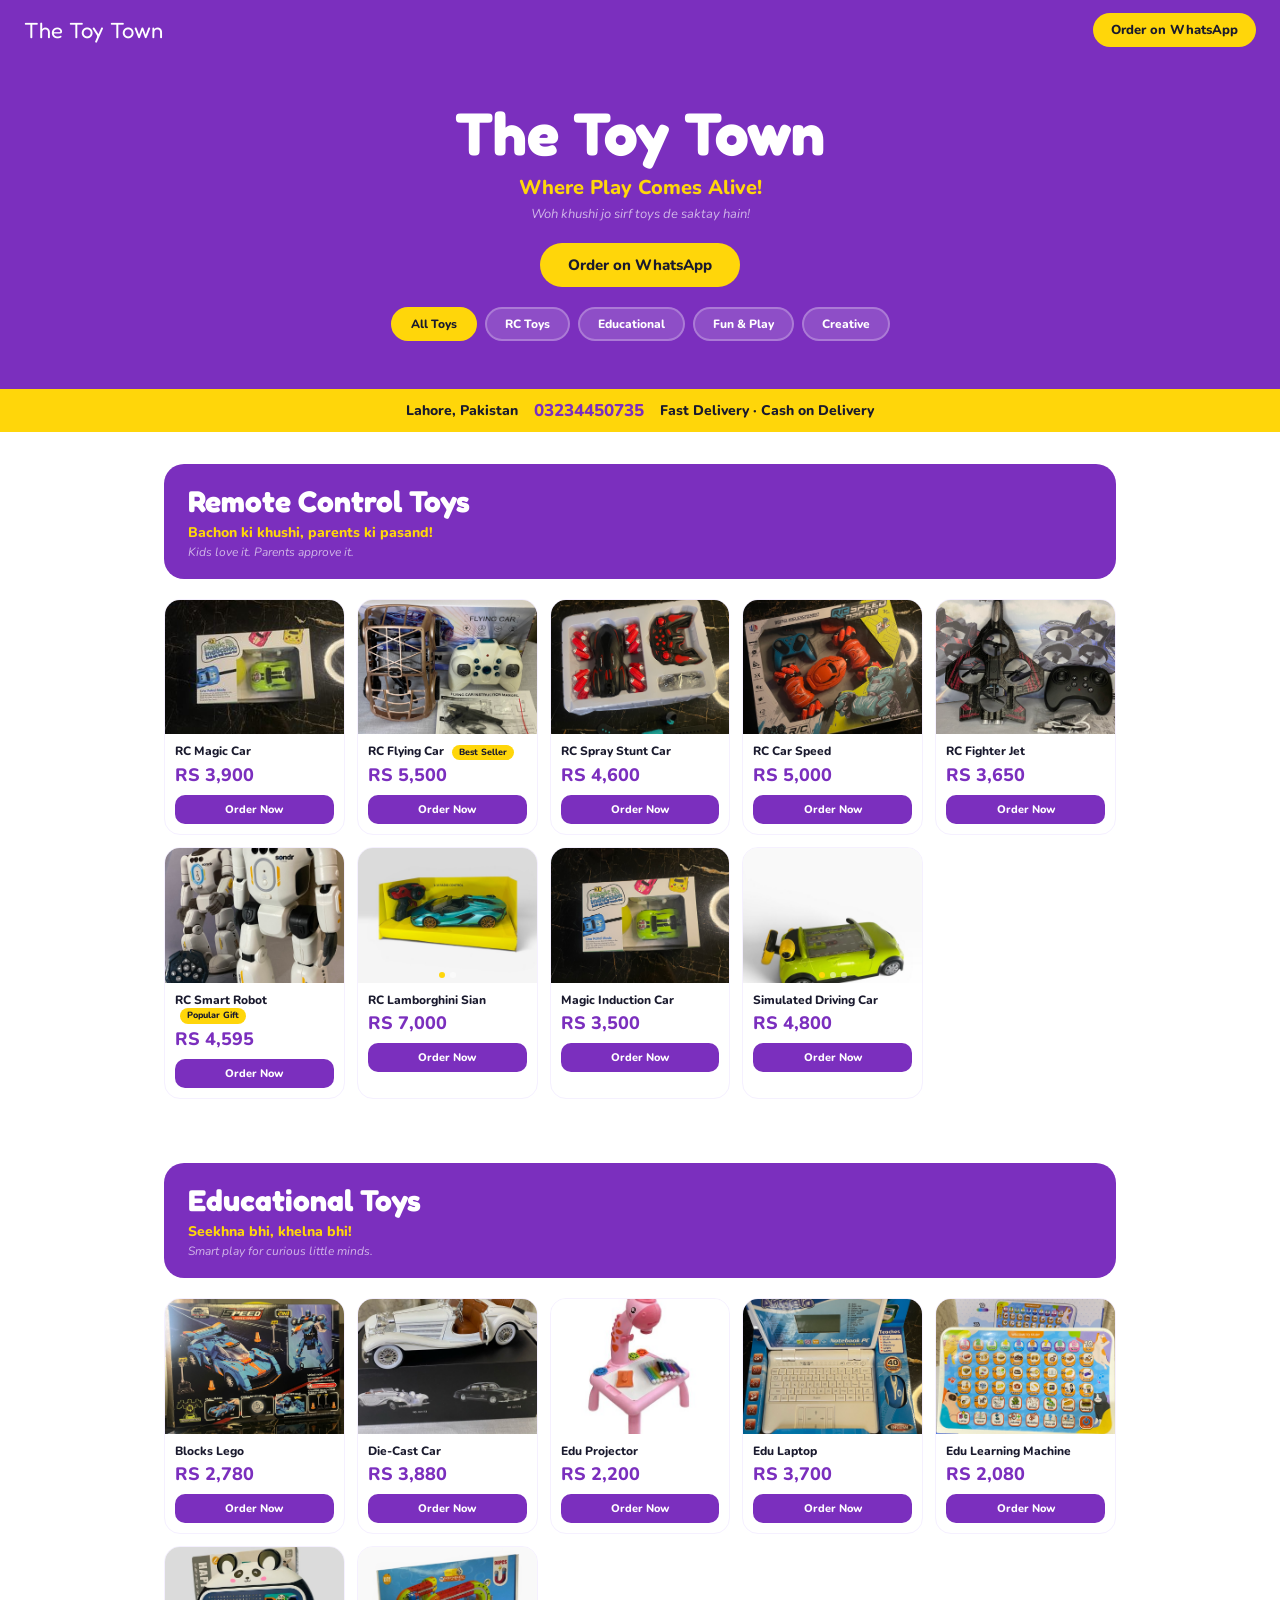
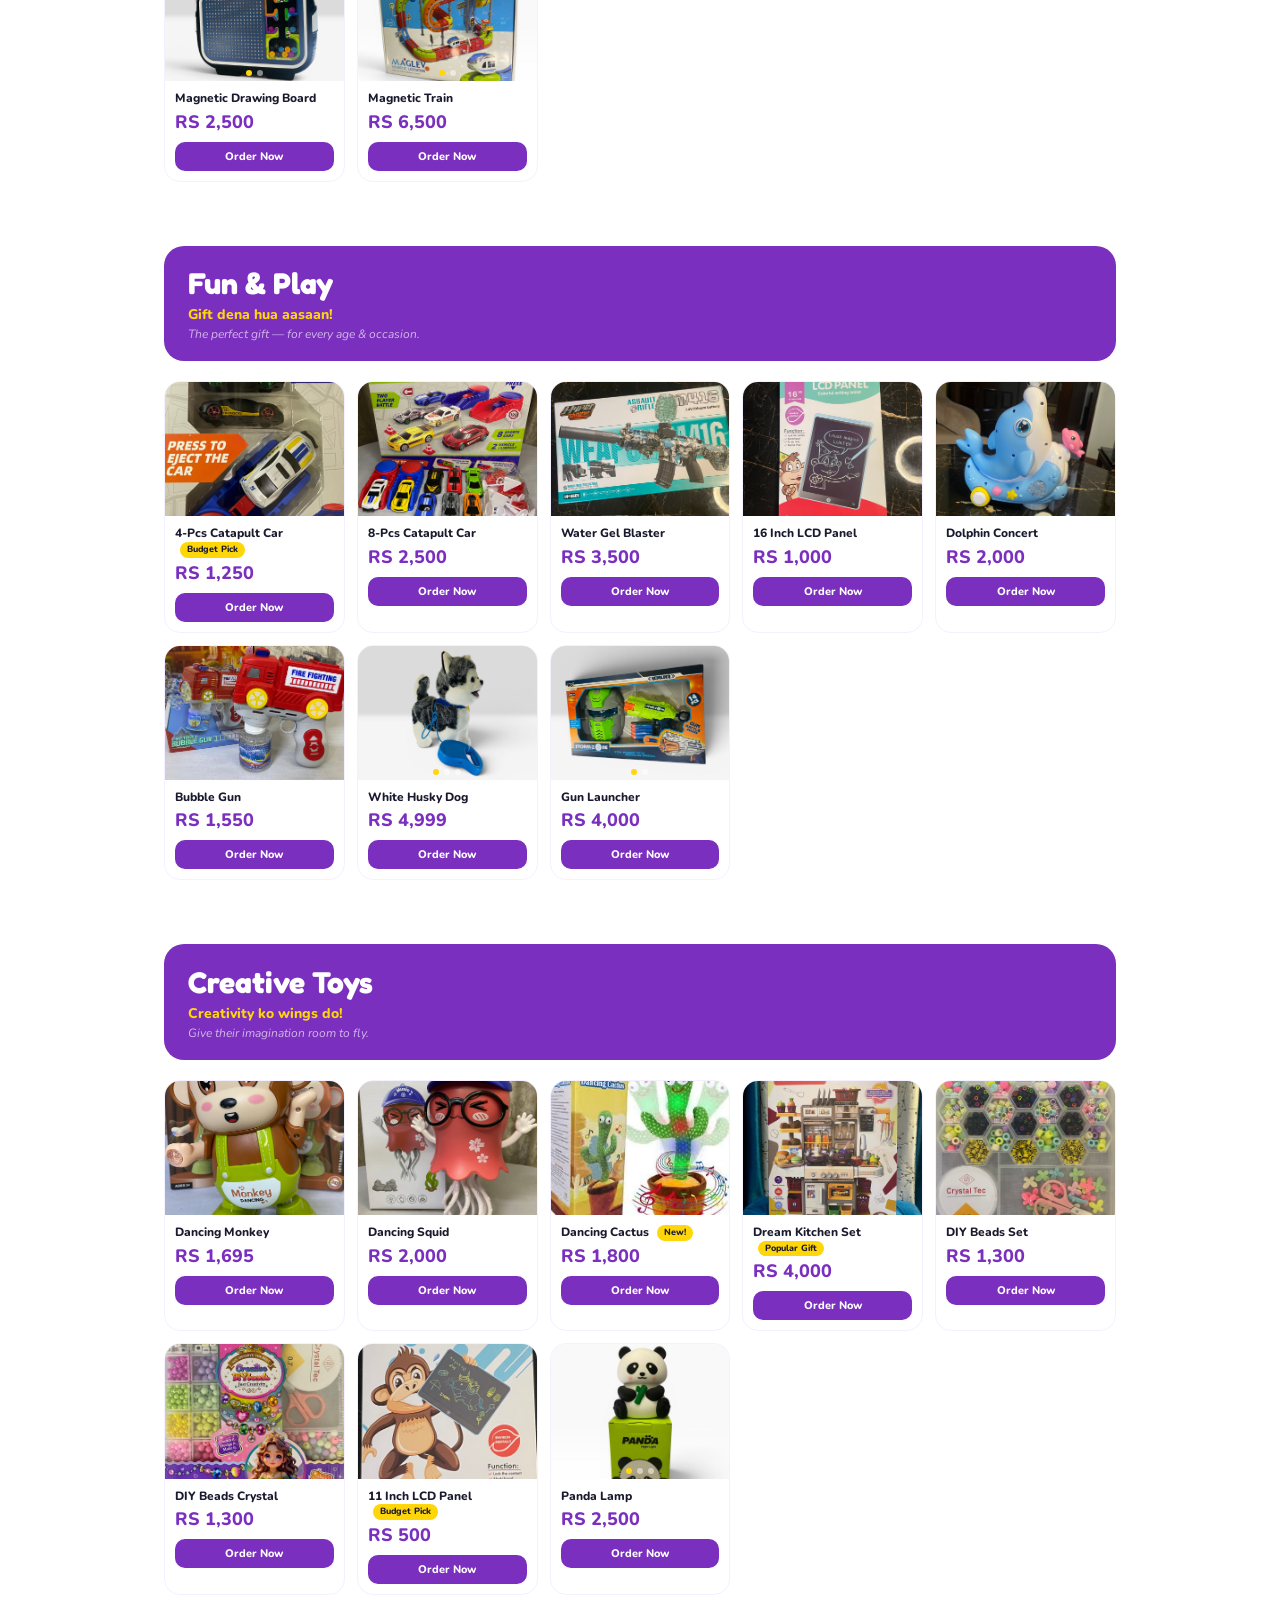
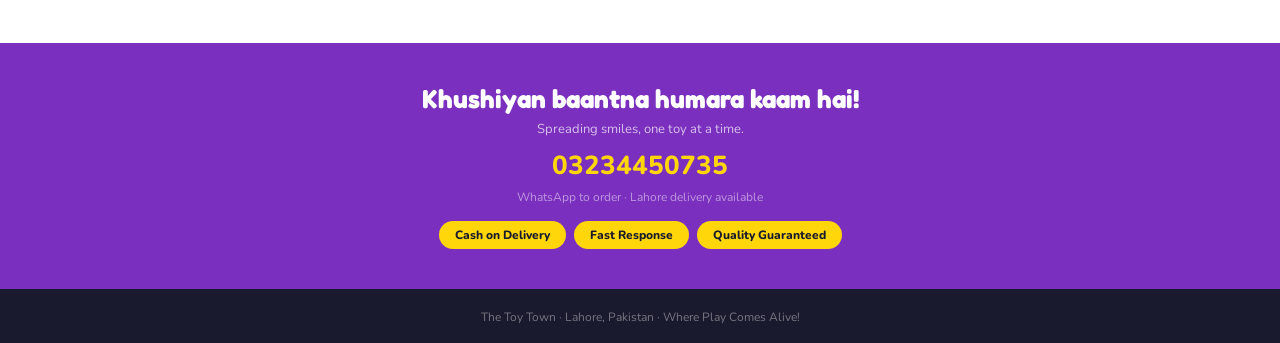
<file: index.html>
<!DOCTYPE html>
<html lang="en">
<head>
  <meta charset="UTF-8" />
  <meta name="viewport" content="width=device-width, initial-scale=1.0" />
  <meta name="description" content="The Toy Town — Where Play Comes Alive! RC toys, educational toys, creative sets and gifts. Order on WhatsApp. Lahore, Pakistan." />

  <title>The Toy Town — Where Play Comes Alive!</title>

  <!-- Fonts -->
  <link rel="preconnect" href="https://fonts.googleapis.com" />
  <link rel="preconnect" href="https://fonts.gstatic.com" crossorigin />
  <link href="https://fonts.googleapis.com/css2?family=Fredoka+One&family=Nunito:wght@400;600;700;800&display=swap" rel="stylesheet" />

  <!-- Styles -->
  <link rel="stylesheet" href="css/style.css" />
</head>
<body>

  <!-- ── NAV ─────────────────────────────────────────────── -->
  <nav>
    <span class="nav-brand">The Toy Town</span>
    <a class="nav-wa" href="https://wa.me/923234450735" target="_blank" rel="noopener">
      Order on WhatsApp
    </a>
  </nav>

  <!-- ── HERO ────────────────────────────────────────────── -->
  <div class="hero">
    <h1>The Toy Town</h1>
    <p class="hero-tagline">Where Play Comes Alive!</p>
    <p class="hero-urdu">Woh khushi jo sirf toys de saktay hain!</p>
    <a class="hero-cta" href="https://wa.me/923234450735" target="_blank" rel="noopener">
      Order on WhatsApp
    </a>

    <div class="filter-bar">
      <button class="filter-pill active" data-filter="all">All Toys</button>
      <button class="filter-pill" data-filter="rc">RC Toys</button>
      <button class="filter-pill" data-filter="edu">Educational</button>
      <button class="filter-pill" data-filter="fun">Fun &amp; Play</button>
      <button class="filter-pill" data-filter="creative">Creative</button>
    </div>
  </div>

  <!-- ── CONTACT BAR ──────────────────────────────────────── -->
  <div class="contact-bar">
    <span>Lahore, Pakistan</span>
    <span class="wa-num">03234450735</span>
    <span>Fast Delivery &middot; Cash on Delivery</span>
  </div>

  <!-- ── RC TOYS ──────────────────────────────────────────── -->
  <section class="section" id="rc">
    <div class="section-header">
      <h2>Remote Control Toys</h2>
      <p class="section-tagline">Bachon ki khushi, parents ki pasand!</p>
      <p class="section-tagline-ur">Kids love it. Parents approve it.</p>
    </div>
    <div class="grid"></div>
  </section>

  <!-- ── EDUCATIONAL ──────────────────────────────────────── -->
  <section class="section" id="edu">
    <div class="section-header">
      <h2>Educational Toys</h2>
      <p class="section-tagline">Seekhna bhi, khelna bhi!</p>
      <p class="section-tagline-ur">Smart play for curious little minds.</p>
    </div>
    <div class="grid"></div>
  </section>

  <!-- ── FUN & PLAY ────────────────────────────────────────── -->
  <section class="section" id="fun">
    <div class="section-header">
      <h2>Fun &amp; Play</h2>
      <p class="section-tagline">Gift dena hua aasaan!</p>
      <p class="section-tagline-ur">The perfect gift — for every age &amp; occasion.</p>
    </div>
    <div class="grid"></div>
  </section>

  <!-- ── CREATIVE ──────────────────────────────────────────── -->
  <section class="section" id="creative">
    <div class="section-header">
      <h2>Creative Toys</h2>
      <p class="section-tagline">Creativity ko wings do!</p>
      <p class="section-tagline-ur">Give their imagination room to fly.</p>
    </div>
    <div class="grid"></div>
  </section>

  <!-- ── BACK STRIP ────────────────────────────────────────── -->
  <div class="back-strip">
    <h3>Khushiyan baantna humara kaam hai!</h3>
    <p>Spreading smiles, one toy at a time.</p>
    <div class="back-wa">03234450735</div>
    <p style="color:rgba(255,255,255,0.5);font-size:12px">WhatsApp to order &middot; Lahore delivery available</p>
    <div class="promises">
      <span class="promise">Cash on Delivery</span>
      <span class="promise">Fast Response</span>
      <span class="promise">Quality Guaranteed</span>
    </div>
  </div>

  <!-- ── FOOTER ────────────────────────────────────────────── -->
  <footer>
    <span>The Toy Town &middot; Lahore, Pakistan &middot; Where Play Comes Alive!</span>
  </footer>

  <!-- Product data — edit this file to add/update products -->
  <script src="js/products.js"></script>
  <!-- Site logic — no need to touch this file -->
  <script src="js/script.js"></script>

</body>
</html>
</file>
<file: css/style.css>
/* ============================================================
   THE TOY TOWN — style.css
   Brand colours, layout, components
   To change brand colour: update --purple below, done.
   ============================================================ */

/* ── BRAND VARIABLES ──────────────────────────────────────── */
:root {
  --purple:   #7B2FBE;
  --purple-l: #F5F0FF;
  --yellow:   #FFD60A;
  --navy:     #1a1a2e;
  --white:    #ffffff;
  --gray:     #64748b;
  --radius-sm: 10px;
  --radius-md: 16px;
  --radius-lg: 20px;
}

/* ── RESET & BASE ─────────────────────────────────────────── */
*, *::before, *::after { box-sizing: border-box; margin: 0; padding: 0; }
body {
  font-family: 'Nunito', sans-serif;
  background: var(--white);
  color: var(--navy);
  overflow-x: hidden;
}
img { display: block; max-width: 100%; }
a { text-decoration: none; }

/* ── NAV ──────────────────────────────────────────────────── */
nav {
  background: var(--purple);
  padding: 0 1.5rem;
  height: 60px;
  display: flex;
  align-items: center;
  justify-content: space-between;
  position: sticky;
  top: 0;
  z-index: 100;
}
.nav-brand {
  font-family: 'Fredoka One', cursive;
  font-size: 22px;
  color: var(--white);
}
.nav-wa {
  background: var(--yellow);
  color: var(--navy);
  border-radius: 30px;
  padding: 8px 18px;
  font-size: 13px;
  font-weight: 800;
  white-space: nowrap;
  font-family: 'Nunito', sans-serif;
}
.nav-wa:hover { opacity: 0.9; }

/* ── HERO ─────────────────────────────────────────────────── */
.hero {
  background: var(--purple);
  padding: 2.5rem 1.5rem 3rem;
  text-align: center;
}
.hero h1 {
  font-family: 'Fredoka One', cursive;
  font-size: clamp(32px, 8vw, 60px);
  color: var(--white);
  line-height: 1.1;
}
.hero-tagline {
  font-size: clamp(14px, 3vw, 20px);
  font-weight: 800;
  color: var(--yellow);
  margin-top: 8px;
}
.hero-urdu {
  font-size: 13px;
  color: rgba(255, 255, 255, 0.65);
  margin-top: 4px;
  font-style: italic;
}
.hero-cta {
  display: inline-block;
  background: var(--yellow);
  color: var(--navy);
  border-radius: 40px;
  padding: 12px 28px;
  font-size: 15px;
  font-weight: 800;
  margin-top: 1.25rem;
  font-family: 'Nunito', sans-serif;
}
.hero-cta:hover { opacity: 0.9; }

/* ── FILTER PILLS ─────────────────────────────────────────── */
.filter-bar {
  display: flex;
  gap: 8px;
  justify-content: center;
  flex-wrap: wrap;
  margin-top: 1.25rem;
}
.filter-pill {
  background: rgba(255, 255, 255, 0.15);
  color: var(--white);
  border-radius: 999px;
  padding: 7px 18px;
  font-size: 12px;
  font-weight: 800;
  border: 2px solid rgba(255, 255, 255, 0.25);
  cursor: pointer;
  transition: all 0.2s;
  font-family: 'Nunito', sans-serif;
}
.filter-pill:hover { background: rgba(255, 255, 255, 0.28); }
.filter-pill.active {
  background: var(--yellow);
  color: var(--navy);
  border-color: var(--yellow);
}

/* ── CONTACT BAR ──────────────────────────────────────────── */
.contact-bar {
  background: var(--yellow);
  padding: 10px 1.5rem;
  display: flex;
  align-items: center;
  justify-content: center;
  gap: 16px;
  flex-wrap: wrap;
}
.contact-bar span { font-size: 14px; font-weight: 800; color: var(--navy); }
.contact-bar .wa-num { font-size: 17px; color: var(--purple); }

/* ── SECTIONS ─────────────────────────────────────────────── */
.section {
  padding: 2rem 1.5rem;
  max-width: 1000px;
  margin: 0 auto;
}
.section-header {
  background: var(--purple);
  border-radius: var(--radius-lg);
  padding: 1.2rem 1.5rem;
  margin-bottom: 1.25rem;
}
.section-header h2 {
  font-family: 'Fredoka One', cursive;
  font-size: clamp(20px, 4vw, 30px);
  color: var(--white);
}
.section-tagline {
  font-size: 14px;
  font-weight: 800;
  color: var(--yellow);
  margin-top: 4px;
}
.section-tagline-ur {
  font-size: 12px;
  color: rgba(255, 255, 255, 0.65);
  margin-top: 2px;
  font-style: italic;
}

/* ── PRODUCT GRID ─────────────────────────────────────────── */
.grid {
  display: grid;
  grid-template-columns: repeat(auto-fill, minmax(155px, 1fr));
  gap: 12px;
}

/* ── PRODUCT CARD ─────────────────────────────────────────── */
.card {
  background: var(--white);
  border-radius: var(--radius-md);
  overflow: hidden;
  border: 1.5px solid var(--purple-l);
  transition: transform 0.15s;
}
.card:hover { transform: translateY(-3px); }

.card-img-wrap {
  background: var(--purple-l);
  aspect-ratio: 4 / 3;
  overflow: hidden;
  display: flex;
  align-items: center;
  justify-content: center;
  position: relative;
}
.card-img-wrap img {
  width: 100%;
  height: 100%;
  object-fit: cover;
  transition: opacity 0.3s;
}

.card-body { padding: 10px; }
.card-name {
  font-size: 12px;
  font-weight: 800;
  color: var(--navy);
  margin-bottom: 3px;
  line-height: 1.3;
}
.card-price {
  font-size: 18px;
  font-weight: 800;
  color: var(--purple);
  margin-bottom: 8px;
}
.badge {
  display: inline-block;
  background: var(--yellow);
  color: var(--navy);
  font-size: 9px;
  font-weight: 800;
  padding: 2px 7px;
  border-radius: 999px;
  margin-left: 5px;
  vertical-align: middle;
}
.order-btn {
  display: block;
  background: var(--purple);
  color: var(--white);
  text-align: center;
  border-radius: var(--radius-sm);
  padding: 7px;
  font-size: 11px;
  font-weight: 800;
  font-family: 'Nunito', sans-serif;
}
.order-btn:hover { background: #6B21A8; }

/* ── BACK STRIP ───────────────────────────────────────────── */
.back-strip {
  background: var(--purple);
  padding: 2.5rem 1.5rem;
  text-align: center;
  margin-top: 1rem;
}
.back-strip h3 {
  font-family: 'Fredoka One', cursive;
  font-size: 26px;
  color: var(--white);
}
.back-strip p { color: rgba(255, 255, 255, 0.7); font-size: 13px; margin-top: 6px; }
.back-wa { font-size: 26px; font-weight: 800; color: var(--yellow); margin: 10px 0 4px; }
.promises { display: flex; gap: 8px; justify-content: center; flex-wrap: wrap; margin-top: 1rem; }
.promise {
  background: var(--yellow);
  color: var(--navy);
  border-radius: 999px;
  padding: 6px 16px;
  font-size: 12px;
  font-weight: 800;
}

/* ── FOOTER ───────────────────────────────────────────────── */
footer {
  background: var(--navy);
  padding: 1rem 1.5rem;
  text-align: center;
}
footer span { font-size: 12px; color: rgba(255, 255, 255, 0.4); }

/* ── RESPONSIVE ───────────────────────────────────────────── */
@media (max-width: 480px) {
  .grid { grid-template-columns: repeat(2, 1fr); }
}

/* ── CAROUSEL ─────────────────────────────────────────────── */
.carousel { cursor: pointer; }

.slide { display: none; width: 100%; height: 100%; }
.slide.active { display: flex; align-items: center; justify-content: center; }
.slide img { width: 100%; height: 100%; object-fit: cover; }

.carousel-dots {
  position: absolute;
  bottom: 5px;
  left: 0;
  right: 0;
  display: flex;
  justify-content: center;
  gap: 5px;
  z-index: 2;
}
.dot {
  width: 6px;
  height: 6px;
  border-radius: 50%;
  background: rgba(255,255,255,0.5);
  cursor: pointer;
  transition: background 0.2s;
}
.dot.active { background: var(--yellow); }
</file>
